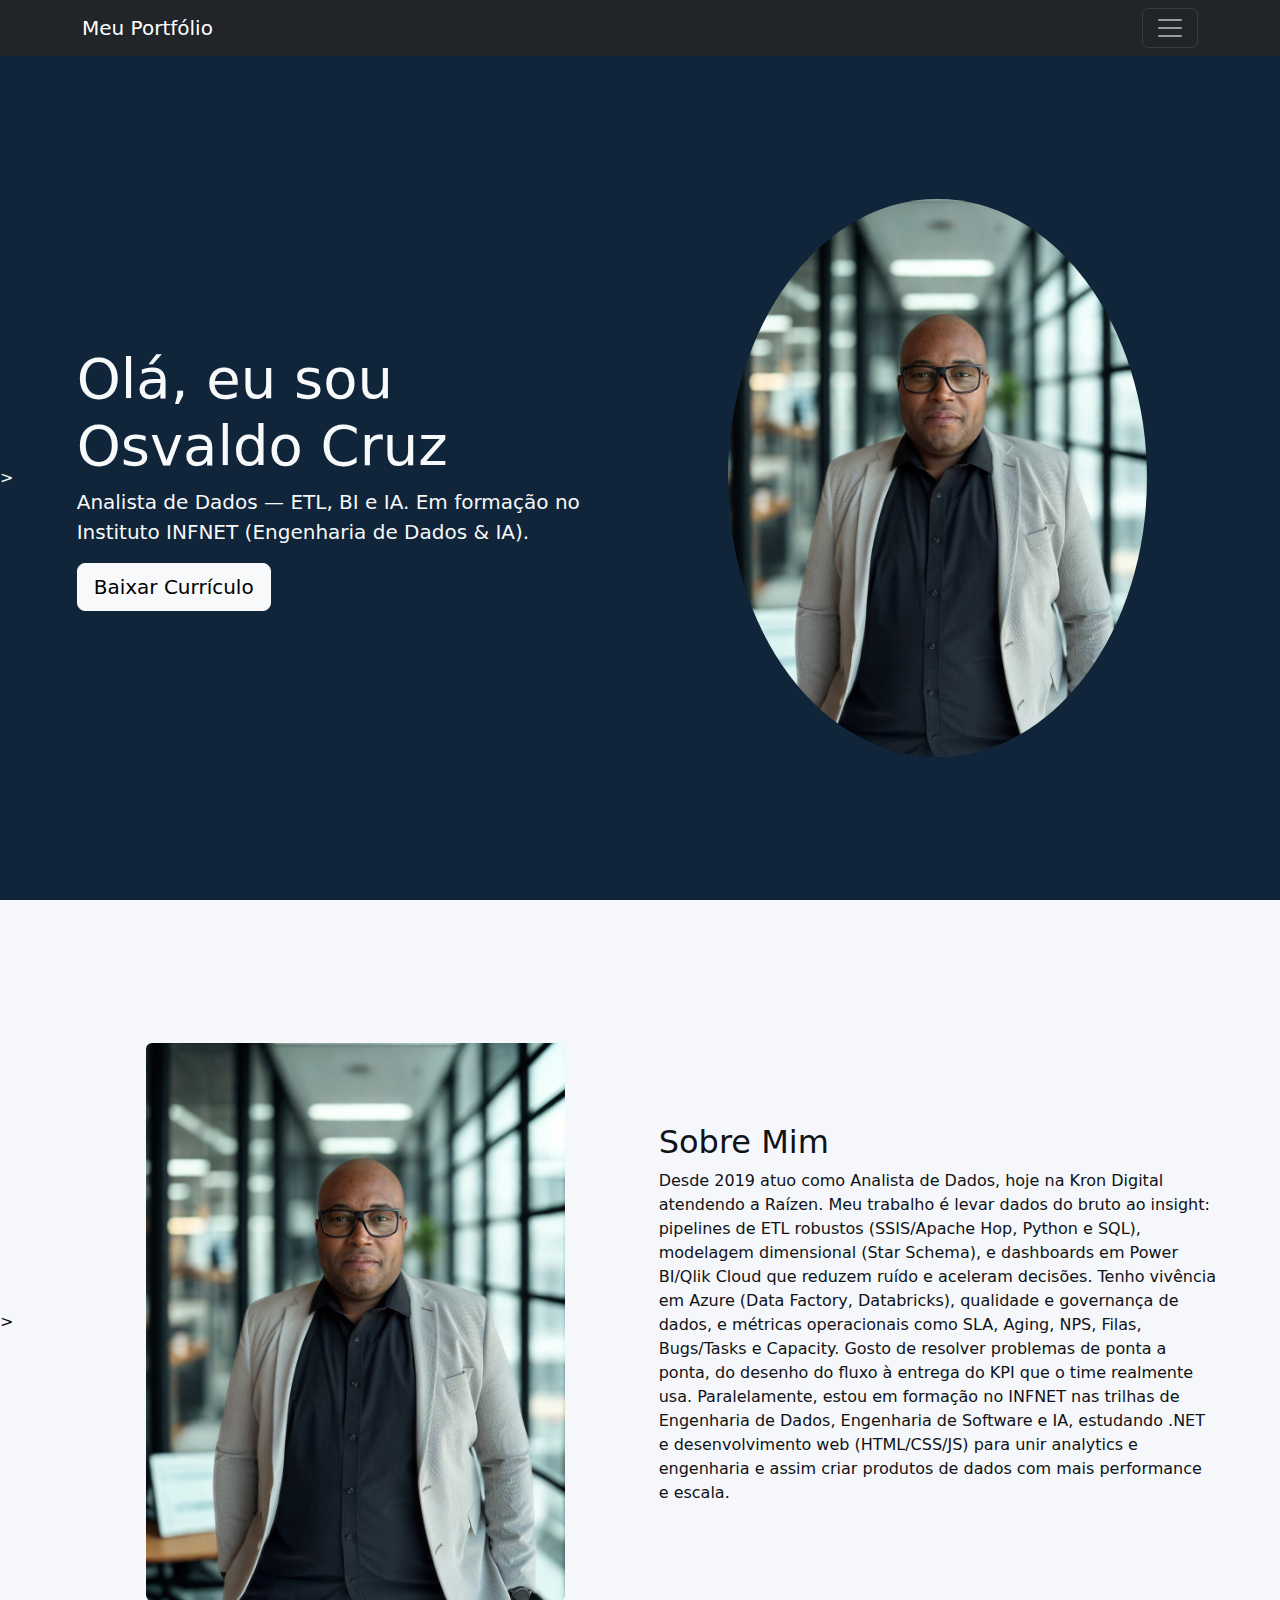
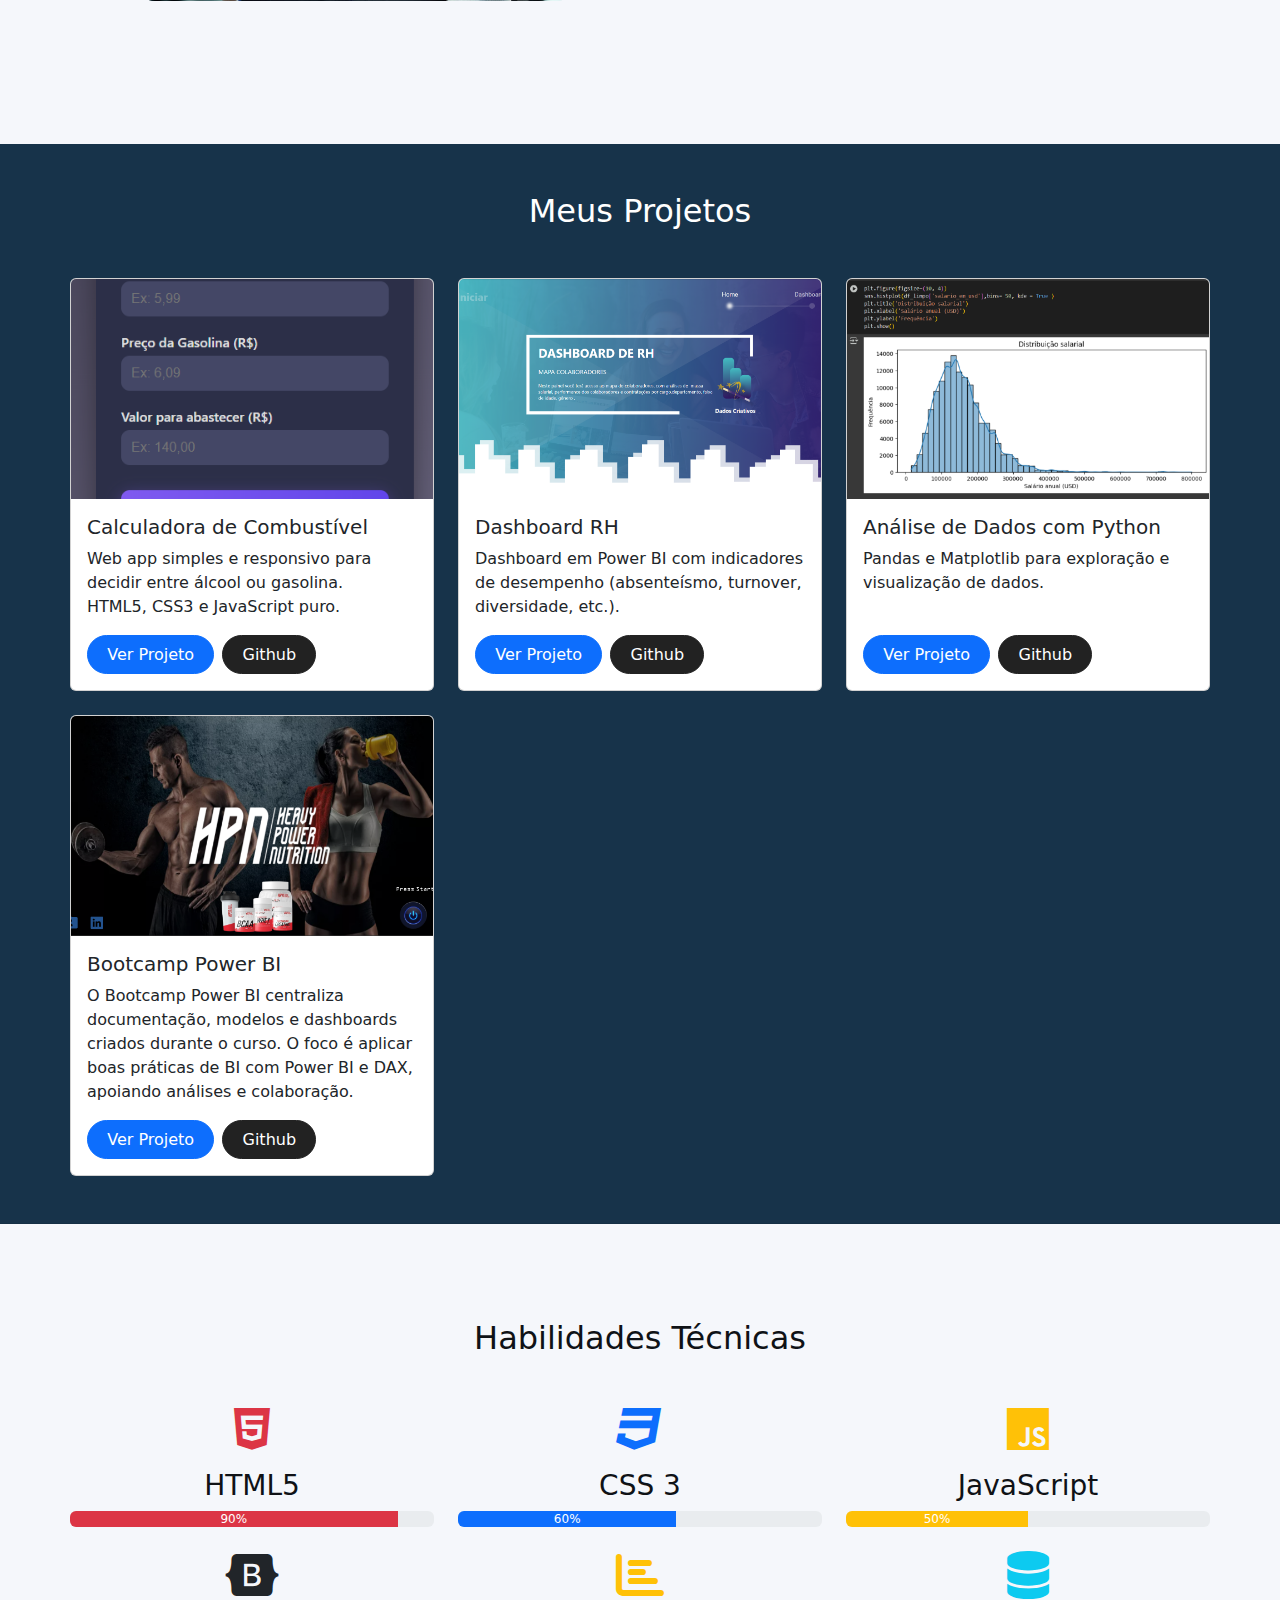
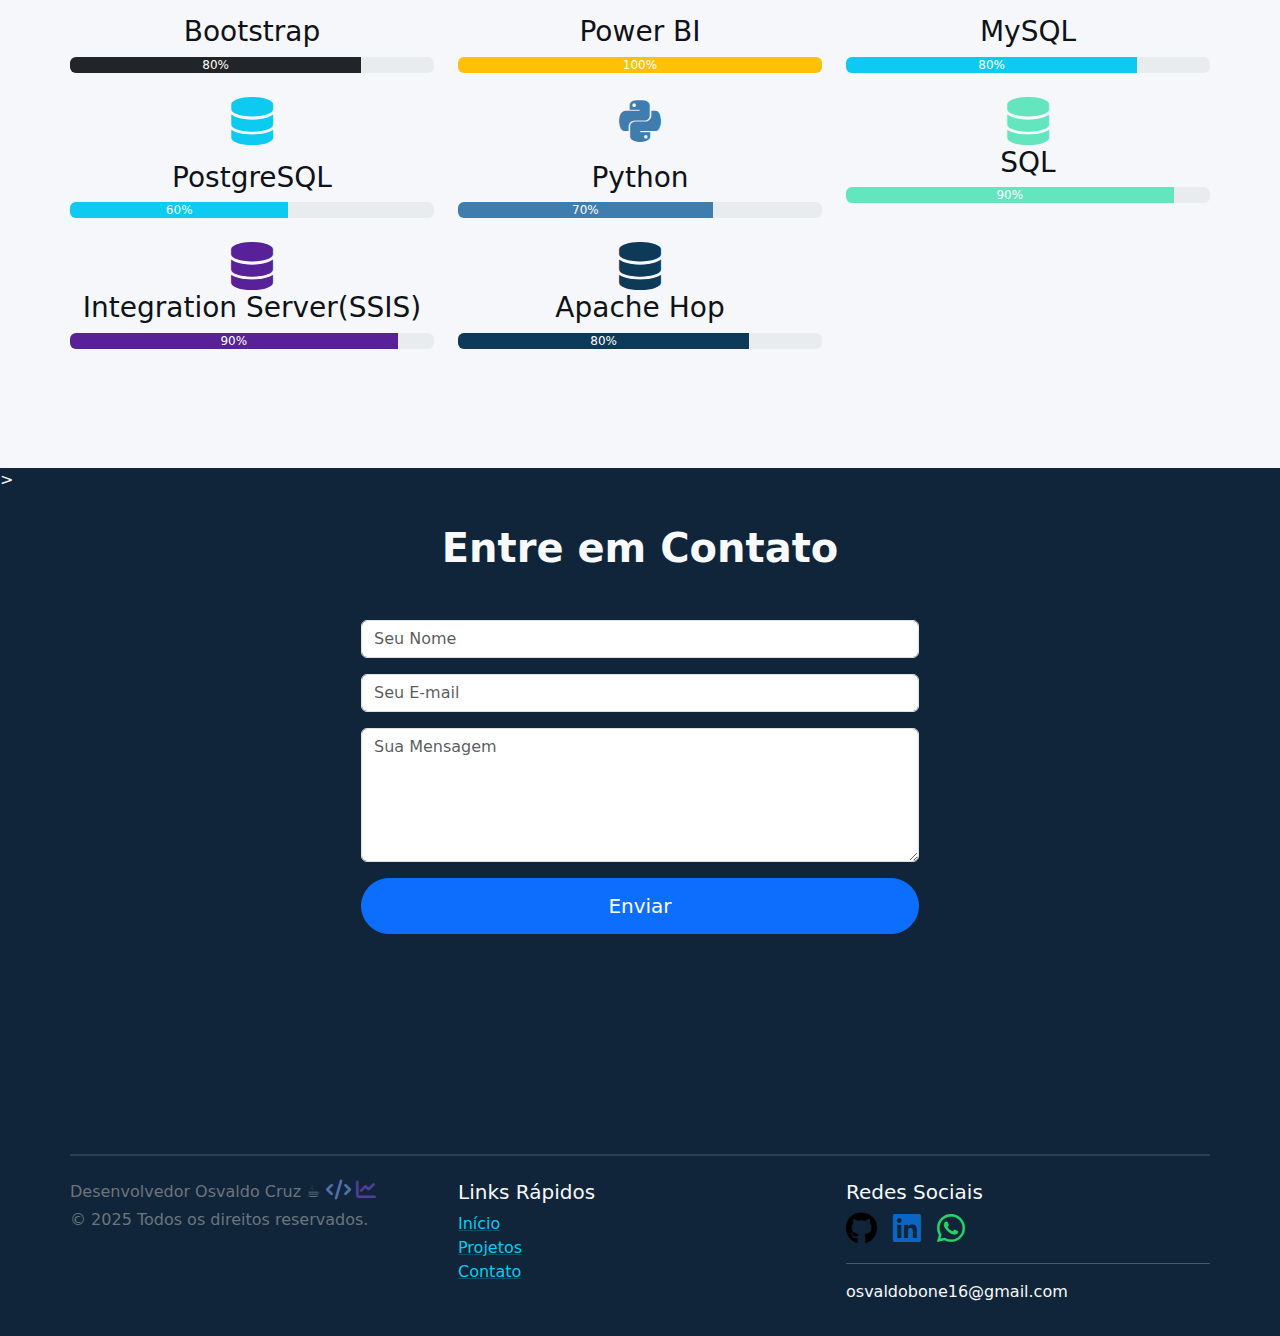
<file: index.html>
<!DOCTYPE html>
<html lang="pt-BR">
<head>
  <meta charset="UTF-8" />
  <meta name="viewport" content="width=device-width, initial-scale=1" />
  <title>Meu Portfólio</title>

  <!-- Bootstrap CSS -->
  <link href="https://cdn.jsdelivr.net/npm/bootstrap@5.3.3/dist/css/bootstrap.min.css" rel="stylesheet">

  <!-- Font Awesome (ícones) -->
  <link rel="stylesheet" href="https://cdnjs.cloudflare.com/ajax/libs/font-awesome/6.0.0/css/all.min.css">

  <!-- Favicon -->
  <link rel="shortcut icon" href="https://www.svgrepo.com/show/373594/favicon.svg" type="image/x-icon">

  <!-- Seu CSS -->
  <link href="styles/custom.css" rel="stylesheet">

  <!-- SEO -->
  <meta name="author" content="Osvaldo Cruz">
  <meta name="description" content="Portfólio do Osvaldo Cruz — Analista de Dados (ETL, BI e IA).">
  <meta name="keywords" content="portfólio, dados, ETL, BI, IA, Power BI, Python, SQL">
</head>

<body>
  <!-- Navbar -->
  <nav class="navbar navbar-dark bg-dark fixed-top">
  <div class="container">
    <a class="navbar-brand" href="#inicio">Meu Portfólio</a>

    <!-- Botão hamburguer que abre o offcanvas pela DIREITA -->
    <button class="navbar-toggler" type="button"
            data-bs-toggle="offcanvas"
            data-bs-target="#offcanvasNav"
            aria-controls="offcanvasNav"
            aria-label="Abrir navegação">
      <span class="navbar-toggler-icon"></span>
    </button>

    <!-- Menu lateral (offcanvas) à DIREITA -->
    <div class="offcanvas offcanvas-end text-bg-dark" tabindex="-1" id="offcanvasNav"
         aria-labelledby="offcanvasNavLabel">
      <div class="offcanvas-header">
        <h5 class="offcanvas-title" id="offcanvasNavLabel">Meu Portfólio</h5>
        <button type="button" class="btn-close btn-close-white" data-bs-dismiss="offcanvas"
                aria-label="Fechar"></button>
      </div>
      <div class="offcanvas-body">
        <ul class="navbar-nav justify-content-end flex-grow-1 pe-3">
          <li class="nav-item"><a class="nav-link" href="#inicio">Início</a></li>
          <li class="nav-item"><a class="nav-link" href="#sobre">Sobre</a></li>
          <li class="nav-item"><a class="nav-link" href="#projetos">Projetos</a></li>
          <li class="nav-item"><a class="nav-link" href="#habilidades">Habilidades</a></li>
          <li class="nav-item"><a class="nav-link" href="#contato">Contato</a></li>
        </ul>
      </div>
    </div>
  </div>
</nav>


  <!-- Seção Início -->
  <section id="inicio" class="section-dark text-light">>
    <div class="container">
      <div class="row align-items-center">
        <div class="col-lg-6">
          <h1 class="display-4">Olá, eu sou Osvaldo Cruz</h1>
          <p class="lead">
            Analista de Dados — ETL, BI e IA. Em formação no Instituto INFNET (Engenharia de Dados & IA).
          </p>
          <a href="https://drive.google.com/file/d/1mvxgIflik-COvGwe1lb8yyh532rrqPSZ/view?usp=drive_link"
             class="btn btn-light btn-lg" target="_blank" rel="noopener">Baixar Currículo</a>
        </div>

        <div class="col-lg-6 text-center">
          <img src="img/fotoatual.jpg" class="img-fluid rounded-circle w-75" alt="Foto de Perfil">
        </div>
      </div>
    </div>
  </section>

  <!-- Seção Sobre Mim -->
  <section id="sobre" class="section-light"> >
    <div class="container">
      <div class="row align-items-center">
        <div class="col-lg-6 text-center">
          <img src="img/fotoatual.jpg" class="img-fluid rounded w-75" alt="Sobre Mim">
        </div>
        <div class="col-lg-6">
          <h2>Sobre Mim</h2>
          <p>
            Desde 2019 atuo como Analista de Dados, hoje na Kron Digital atendendo a Raízen. Meu trabalho é levar
            dados do bruto ao insight: pipelines de ETL robustos (SSIS/Apache Hop, Python e SQL), modelagem dimensional
            (Star Schema), e dashboards em Power BI/Qlik Cloud que reduzem ruído e aceleram decisões. Tenho vivência em
            Azure (Data Factory, Databricks), qualidade e governança de dados, e métricas operacionais como SLA, Aging,
            NPS, Filas, Bugs/Tasks e Capacity. Gosto de resolver problemas de ponta a ponta, do desenho do fluxo à
            entrega do KPI que o time realmente usa. Paralelamente, estou em formação no INFNET nas trilhas de
            Engenharia de Dados, Engenharia de Software e IA, estudando .NET e desenvolvimento web (HTML/CSS/JS) para
            unir analytics e engenharia e assim criar produtos de dados com mais performance e escala.
          </p>
        </div>
      </div>
    </div>
  </section>

  <!-- Seção Projetos -->
  <section id="projetos" class="section-mid">
    <div class="container">
      <h2 class="text-center mb-5">Meus Projetos</h2>
      <div class="row g-4">
        <!-- Projeto 1 -->
        <div class="col-md-6 col-lg-4 d-flex">
          <div class="card h-100 w-100">
            <img src="img/CalculadoraCombustivel.png" class="card-img-top" alt="Calculadora de Combustível">
            <div class="card-body">
              <h5 class="card-title">Calculadora de Combustível</h5>
              <p class="card-text">
                Web app simples e responsivo para decidir entre álcool ou gasolina.
                <br>HTML5, CSS3 e JavaScript puro.
              </p>
              <div class="mt-auto d-flex gap-2 flex-wrap">
                <a href="https://osvaldocruztech.com.br" target="_blank" class="btn btn-primary">Ver Projeto</a>
                <a href="https://github.com/OsvaldoCruz2013/app-calculadora-combustivel?tab=readme-ov-file"
                   target="_blank" class="btn btn-dark">Github</a>
              </div>
            </div>
          </div>
        </div>

        <!-- Projeto 2 -->
        <div class="col-md-6 col-lg-4 d-flex">
          <div class="card h-100 w-100">
            <img src="img/DashboardBI.png" class="card-img-top" alt="Dashboard RH">
            <div class="card-body">
              <h5 class="card-title">Dashboard RH</h5>
              <p class="card-text">
                Dashboard em Power BI com indicadores de desempenho (absenteísmo, turnover, diversidade, etc.).
              </p>
              <div class="mt-auto d-flex gap-2 flex-wrap">
                <a href="https://app.powerbi.com/reportEmbed?reportId=1b90d965-231c-42d4-a91b-15187cba1fcf&autoAuth=true&ctid=2140cb5e-a696-4382-a448-41e8fefff28d" class="btn btn-primary">Ver Projeto</a>
                <a href="https://github.com/OsvaldoCruz2013/Projeto-Power-BI/tree/main"
                   target="_blank" class="btn btn-dark">Github</a>
              </div>
            </div>
          </div>
        </div>

        <!-- Projeto 3 -->
        <div class="col-md-6 col-lg-4 d-flex">
          <div class="card h-100 w-100">
            <img src="img/PythonDados.png" class="card-img-top" alt="Análise de Dados com Python">
            <div class="card-body">
              <h5 class="card-title">Análise de Dados com Python</h5>
              <p class="card-text">Pandas e Matplotlib para exploração e visualização de dados.</p>
              <div class="mt-auto d-flex gap-2 flex-wrap">
                <a href="https://colab.research.google.com/drive/1lQFLtZz0UYR187giSZJnRc42tyu16XlM#scrollTo=VJBIUmjndUBl"
                   class="btn btn-primary" target="_blank">Ver Projeto</a>
                <a href="https://github.com/OsvaldoCruz2013/Imersao-dados-python-alura"
                   target="_blank" class="btn btn-dark">Github</a>
              </div>
            </div>
          </div>
        </div>

        <!-- Projeto 4 (exemplo) -->
        <div class="col-md-6 col-lg-4 d-flex">
          <div class="card h-100 w-100">
            <img src="img/capaHPN.png"
                 class="card-img-top" alt="Sistema de Gestão">
            <div class="card-body">
              <h5 class="card-title">Bootcamp Power BI</h5>
              <p class="card-text">O Bootcamp Power BI centraliza documentação, modelos e dashboards criados durante o curso.
O foco é aplicar boas práticas de BI com Power BI e DAX, apoiando análises e colaboração.</p>
              <div class="mt-auto d-flex gap-2 flex-wrap">
                <a href="https://app.powerbi.com/reportEmbed?reportId=cddd703b-98ed-4730-a6e2-58c606c17df2&autoAuth=true&ctid=2140cb5e-a696-4382-a448-41e8fefff28d"
                   class="btn btn-primary" target="_blank">Ver Projeto</a>
                <a href="https://github.com/OsvaldoCruz2013/Bootcamp-PowerBI"
                   target="_blank" class="btn btn-dark">Github</a>
              </div>
            </div>
          </div>
        </div>
      </div>
    </div>
  </section>

  <!-- Seção Habilidades -->
  <section id="habilidades" class="section-light"> 
    <div class="container">
      <h2 class="text-center mb-5">Habilidades Técnicas</h2>
      <div class="row">
        <div class="col-md-4 mb-4">
          <div class="text-center">
            <i class="fab fa-html5 fa-3x text-danger mb-3"></i>
            <h3>HTML5</h3>
            <div class="progress"><div class="progress-bar bg-danger" style="width: 90%">90%</div></div>
          </div>
        </div>

        <div class="col-md-4 mb-4">
          <div class="text-center">
            <i class="fab fa-css3 fa-3x text-primary mb-3"></i>
            <h3>CSS 3</h3>
            <div class="progress"><div class="progress-bar bg-primary" style="width: 60%">60%</div></div>
          </div>
        </div>

        <div class="col-md-4 mb-4">
          <div class="text-center">
            <i class="fab fa-js fa-3x text-warning mb-3"></i>
            <h3>JavaScript</h3>
            <div class="progress"><div class="progress-bar bg-warning" style="width: 50%">50%</div></div>
          </div>
        </div>

        <div class="col-md-4 mb-4">
          <div class="text-center">
            <i class="fab fa-bootstrap fa-3x text-dark mb-3"></i>
            <h3>Bootstrap</h3>
            <div class="progress"><div class="progress-bar bg-dark" style="width: 80%">80%</div></div>
          </div>
        </div>

        <div class="col-md-4 mb-4">
          <div class="text-center">
            <i class="fas fa-chart-bar fa-3x text-warning mb-3"></i>
            <h3>Power BI</h3>
            <div class="progress"><div class="progress-bar bg-warning" style="width: 100%">100%</div></div>
          </div>
        </div>

        <div class="col-md-4 mb-4">
          <div class="text-center">
            <i class="fas fa-database fa-3x text-info mb-3"></i>
            <h3>MySQL</h3>
            <div class="progress"><div class="progress-bar bg-info" style="width: 80%">80%</div></div>
          </div>
        </div>

        <div class="col-md-4 mb-4">
          <div class="text-center">
            <i class="fas fa-database fa-3x text-info mb-3"></i>
            <h3>PostgreSQL</h3>
            <div class="progress"><div class="progress-bar bg-info" style="width: 60%">60%</div></div>
          </div>
        </div>

        <div class="col-md-4 mb-4">
          <div class="text-center">
            <i class="fab fa-python fa-3x mb-3" style="color: rgb(63,125,174);"></i>
            <h3>Python</h3>
            <div class="progress"><div class="progress-bar" style="background-color: rgb(63,125,174); width: 70%">70%</div></div>
          </div>
        </div>

        <div class="col-md-4 mb-4">
          <div class="text-center">
            <i class="fa-solid fa-3x fa-database" style="color: #63E6BE;"></i>
            <h3>SQL</h3>
            <div class="progress"><div class="progress-bar" style="background-color: #63E6BE; width: 90%">90%</div></div>
          </div>
        </div>
        <div class="col-md-4 mb-4">
          <div class="text-center">
            <i class="fa-solid fa-3x fa-database" style="color: #582197;"></i>
            <h3>Integration Server(SSIS)</h3>
            <div class="progress"><div class="progress-bar" style="background-color: #582197; width: 90%">90%</div></div>
          </div>
        </div>
           <div class="col-md-4 mb-4">
          <div class="text-center">
            <i class="fa-solid fa-3x fa-database" style="color: #0e3a5a;"></i>
            <h3>Apache Hop</h3>
            <div class="progress"><div class="progress-bar" style="background-color: #0e3a5a; width: 80%">80%</div></div>
          </div>
        </div>
      </div>
    </div>
  </section>

  <!-- Seção Contato + Rodapé -->
  <section id="contato" class="section-dark text-light">>
    <div class="container contato-wrapper">
      <h2 class="text-center display-6 fw-bold mb-4">Entre em Contato</h2>

      <div class="row justify-content-center">
        <div class="col-12 col-md-8 col-lg-6">
          <form action="https://formsubmit.co/osvaldobone16@gmail.com"
                method="POST" class="contact-form" target="_blank" novalidate>
            <input type="text" name="_honey" style="display:none">
            <input type="hidden" name="_captcha" value="false">
            <input type="hidden" name="_subject" value="Portfólio - Novo contato">
            <input type="hidden" name="_next" id="nextUrl">

            <div class="mb-3">
              <input type="text" class="form-control" name="nome" placeholder="Seu Nome" required>
            </div>
            <div class="mb-3">
              <input type="email" class="form-control" name="email" placeholder="Seu E-mail" required>
            </div>
            <div class="mb-3">
              <textarea class="form-control" name="mensagem" rows="5" placeholder="Sua Mensagem" required></textarea>
            </div>
            <button type="submit" class="btn btn-primary w-100 btn-lg">Enviar</button>
          </form>
        </div>
      </div>

      <footer class="pt-4">
        <div class="row g-4">
          <div class="col-md-4">
            <p class="text-secondary mb-1">
              Desenvolvedor Osvaldo Cruz ☕ <i class="fa-solid fa-code"></i>
              <i class="fa-solid fa-chart-line"></i>
            </p>
            <p class="text-secondary mb-0">&copy; 2025 Todos os direitos reservados.</p>
          </div>
          <div class="col-md-4">
            <h5>Links Rápidos</h5>
            <ul class="list-unstyled mb-0">
              <li><a href="#inicio" class="link-info link-underline-opacity-25 link-underline-opacity-100-hover">Início</a></li>
              <li><a href="#projetos" class="link-info link-underline-opacity-25 link-underline-opacity-100-hover">Projetos</a></li>
              <li><a href="#contato" class="link-info link-underline-opacity-25 link-underline-opacity-100-hover">Contato</a></li>
            </ul>
          </div>
          <div class="col-md-4">
            <h5>Redes Sociais</h5>
            <div class="d-flex gap-3 social-icons">
              <a href="https://github.com/OsvaldoCruz2013" target="_blank" rel="noopener" aria-label="GitHub"><i class="fab fa-github fa-2x"></i></a>
              <a href="https://www.linkedin.com/in/osvaldocruz-dados/" target="_blank" rel="noopener" aria-label="LinkedIn"><i class="fab fa-linkedin fa-2x"></i></a>
              <a href="https://wa.me/5519993974960" target="_blank" rel="noopener" aria-label="WhatsApp"><i class="fab fa-whatsapp fa-2x"></i></a>
            </div>
            <hr>
            <p class="mb-0">osvaldobone16@gmail.com</p>
          </div>
        </div>
      </footer>
    </div>
  </section>

  <!-- Scripts -->
  <script src="https://cdn.jsdelivr.net/npm/bootstrap@5.3.3/dist/js/bootstrap.bundle.min.js" crossorigin="anonymous"></script>
  <script src="scripts/custom.js"></script>
</body>
</html>
</file>
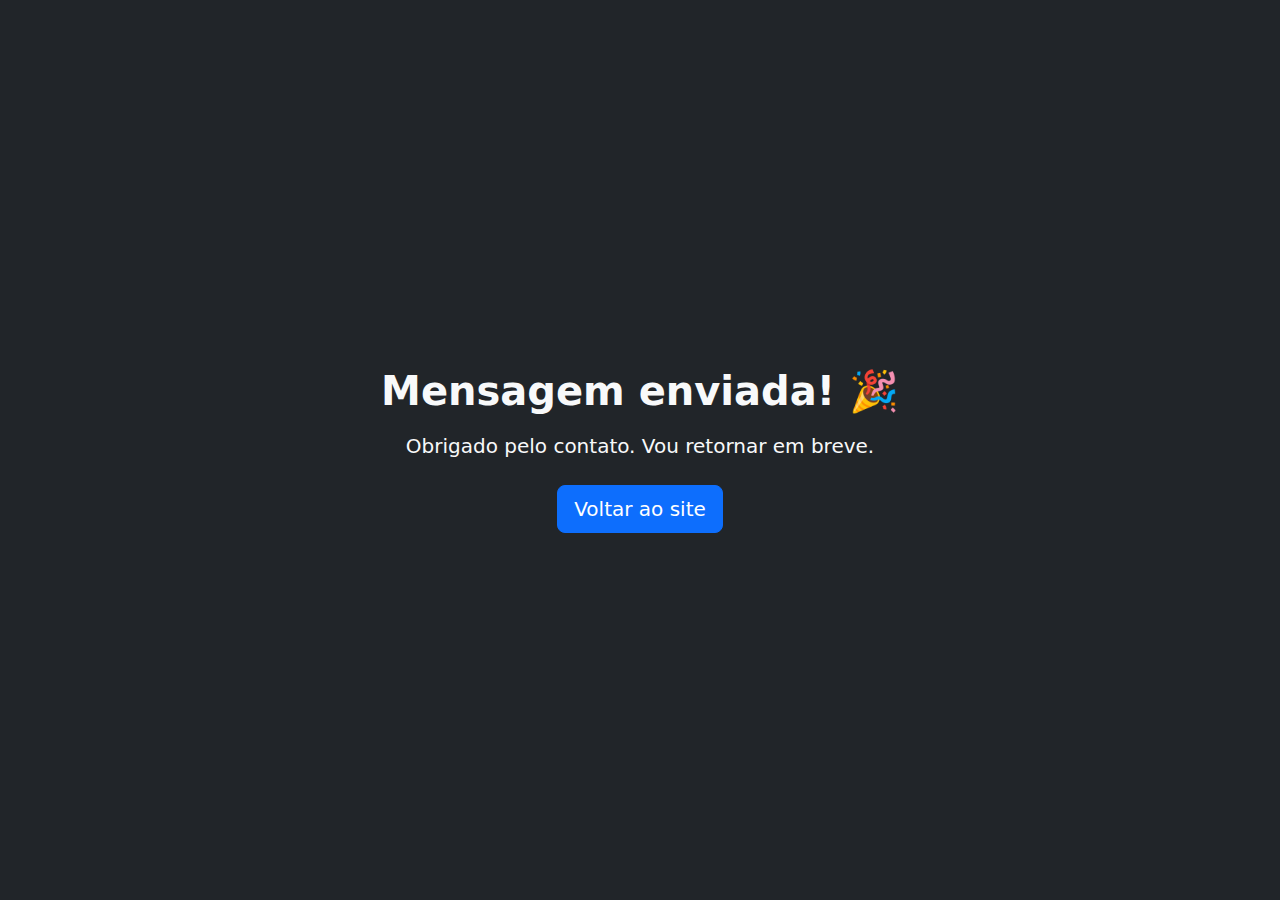
<file: styles/obrigado.html>
<!doctype html>
<html lang="pt-br">
<head>
  <meta charset="utf-8">
  <meta name="viewport" content="width=device-width, initial-scale=1">
  <title>Obrigado!</title>
  <link href="https://cdn.jsdelivr.net/npm/bootstrap@5.3.3/dist/css/bootstrap.min.css" rel="stylesheet">
</head>
<body class="bg-dark text-light d-flex align-items-center" style="min-height:100vh;">
  <div class="container text-center">
    <h1 class="fw-bold mb-3">Mensagem enviada! 🎉</h1>
    <p class="lead mb-4" id="msg">Obrigado pelo contato. Vou retornar em breve.</p>
    <a href="/" class="btn btn-primary btn-lg">Voltar ao site</a>
  </div>

  <script>
    const params = new URLSearchParams(location.search);
    const nome = (params.get('nome') || '').trim();
    const msg = document.getElementById('msg');
    if (nome) {
      msg.textContent = `Obrigado pelo contato, ${nome}. Vou retornar em breve.`;
    }
  </script>
</body>
</html>
</file>
<file: styles/custom.css>
/* =========================
   Variáveis globais
========================= */
:root{
  --bs-primary: #2c3e50;
  --nav-h: 64px;        /* atualizado via JS conforme altura real da navbar */

  /* Paleta para seções */
  --c-navy-1:#10253a;   /* escuro */
  --c-navy-2:#17334a;   /* azul médio */
  --c-ice:#f5f7fb;      /* claro */
}

/* =========================
   Base
========================= */
html{ scroll-behavior: smooth; }
body{
  margin: 0;
  padding-top: var(--nav-h);   /* compensa a navbar fixa */
  background: var(--c-navy-1); /* cor de fundo padrão (seções sobrescrevem) */
  color: #fff;
}

/* =========================
   Navbar / Botões
========================= */
.navbar{
  transition: all .3s ease-in-out;
  border-bottom: 0 !important;
  box-shadow: none !important;
}
.navbar .nav-link{ padding: .5rem 1rem; }

.btn-primary{
  border-radius: 30px;
  padding: 12px 30px;
}

/* =========================
   Seções (layout)
========================= */
/* 100svh para mobile moderno + fallback 100vh */
section{
  min-height: calc(100svh - var(--nav-h));
  min-height: calc(100vh - var(--nav-h));
  display: flex;
  align-items: center;
  margin: 0;
  padding: 0;
  scroll-margin-top: calc(var(--nav-h) + 4px); /* ancora perfeita */
}
section .container{ padding: 2rem 0; }

/* Cores das seções */
.section-dark  { background: var(--c-navy-1); color:#fff; }
.section-mid   { background: var(--c-navy-2); color:#fff; }
.section-light { background: var(--c-ice);    color:#0f1216; }

/* Divisórias suaves entre blocos */
.section-light{ position:relative; }
.section-light::before{
  content:""; position:absolute; left:0; right:0; top:-1px; height:1px;
  background: rgba(0,0,0,.06);
}
.section-dark::before, .section-mid::before{
  content:""; position:absolute; left:0; right:0; top:-1px; height:1px;
  background: rgba(255,255,255,.06);
}

/* Imagens dentro das seções */
section img{
  max-height: 70svh;
  max-height: 70vh;
  object-fit: cover;
}

/* =========================
   Cards (projetos)
========================= */
.card{
  display: flex;
  flex-direction: column;
  transition: transform .3s;
}
.card-body{
  flex: 1;
  display: flex;
  flex-direction: column;
}
.card img{
  width: 100%;
  height: 220px;        /* padroniza a altura das thumbs */
  object-fit: cover;
}
.card:hover{ transform: translateY(-10px); }

/* Em seções claras, cartões brancos */
.section-light .card{ background:#fff; }

/* =========================
   Ícones / detalhes
========================= */
.text-secondary i{ font-size: 1.25rem; }
.fa-code, .bi-code-slash{ color: #5370a7; }
.fa-chart-line{ color: #513e96; }

.social-icons a{ text-decoration: none; }
.social-icons i{ transition: color .2s ease, transform .2s ease; }
.social-icons .fa-github{ color:#000; }
.social-icons .fa-linkedin{ color:#0A66C2; }
.social-icons .fa-whatsapp{ color:#25D366; }
.social-icons a:hover i{ transform: translateY(-2px); }
.social-icons a:hover .fa-github{ color:#333; }
.social-icons a:hover .fa-linkedin{ color:#004182; }
.social-icons a:hover .fa-whatsapp{ color:#128C7E; }

/* =========================
   Contato + Rodapé (um bloco)
========================= */
#contato{
  display: block;
}
#contato .contato-wrapper{
  min-height: calc(100svh - var(--nav-h));
  min-height: calc(100vh - var(--nav-h));
  display: grid;
  grid-template-rows: auto 1fr auto;  /* título/form | espaço | rodapé */
  gap: 1.5rem;
  padding: 2rem 0;
}
#contato footer{
  margin: 0;
  border-top: 2px solid var(--bs-primary);
}
footer a:hover{
  color: var(--bs-primary) !important;
  transition: .3s;
}

/* =========================
   Ajustes específicos da seção PROJETOS
========================= */
/* Deixa a seção crescer (não força altura de viewport) e alinha do topo */
#projetos{
  min-height: auto;
  align-items: flex-start;
}
#projetos .container{
  padding: 3rem 0;        /* respiro extra */
}

/* Botões dos cards em formato pílula (iguais) */
#projetos .card .btn{
  border-radius: 999px;   /* pílula */
  padding: .65rem 1.2rem;
  line-height: 1;
}
/* Mantém o tema escuro do botão Github */
#projetos .card .btn-dark{
  background-color: #222;
  border-color: #222;
}
#projetos .card .btn-dark:hover{
  background-color: #111;
  border-color: #111;
}

/* Assegura que o bloco de botões fique no rodapé do card quando houver muito texto */
#projetos .card .mt-auto{ margin-top: auto !important; }

/* =========================
   Responsivo
========================= */
@media (max-width: 992px){
  #contato .contato-wrapper{
    grid-template-rows: auto auto auto; /* deixa fluir no mobile */
  }
  /* centraliza melhor a foto do herói no mobile */
  #inicio .text-center img{ width: 80% !important; }
}

/* (Ajuste de contraste quando um elemento tiver .text-light dentro de seção clara) */
.section-light .text-light{ color:#0f1216 !important; }
</file>
